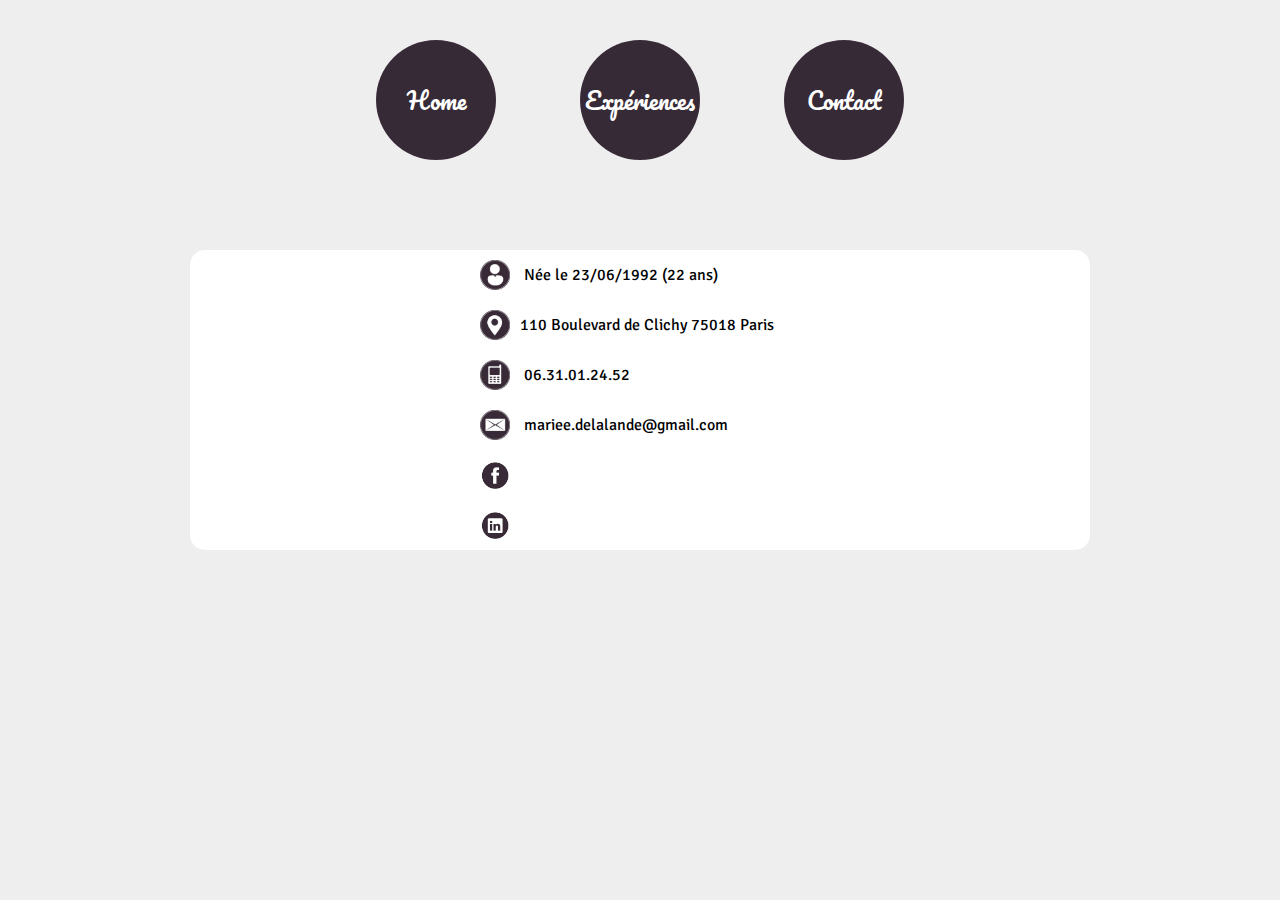
<file: contact.html>
<!DOCTYPE html>
<html lang="en">
<head>
    <meta charset="UTF-8">
    <title>Contact</title>
     <link rel="stylesheet" href="style.css">
</head>
<body>
        <header> 
        <link href='http://fonts.googleapis.com/css?family=Signika:400,600' rel='stylesheet' type='text/css'>
        <link href='http://fonts.googleapis.com/css?family=Pacifico' rel='stylesheet' type='text/css'>
      <nav>
           <ul>
               <li>
                  <a href="index.html">
                   <div class="moncercle">
                   Home   
                    </div>
                    </a>
                 </li>
                 
                 <li>
                 <a href="experience.html">
                 <div class="moncercle">
                 Expériences
                 </div>
                 </a>
               </li>
                 
                  <li>
                  <a href="contact.html">
                 <div class="moncercle">
                 Contact
                 </div>
                 </a>
                 </li>
           </ul>
       </nav>
   </header>
   
   <main>
    <link href='http://fonts.googleapis.com/css?family=Signika:400,600' rel='stylesheet' type='text/css'>
        <link href='http://fonts.googleapis.com/css?family=Amatic+SC:700' rel='stylesheet' type='text/css'>
   
   <div class="rectangle1">
   <ul>
<div class="Icones">
   <li> <img src="images/Moi.jpg" width="30px"> Née le 23/06/1992 (22 ans) </li>   </div>
   
   <div class="Icones">
   <li> <img src="images/Lieu.jpg" width="30px">110 Boulevard de Clichy 75018 Paris </li> </div>
   
   <div class="Icones">
   <li> <img src="images/Telephone.jpg"width="30px"> 06.31.01.24.52</li> </div>
   
   <div class="Icones">
   <li><img src="images/Mail.jpg" width="30px"> mariee.delalande@gmail.com</li> </div>
   
   <div class="Icones">
    <li> <a href="http://www.facebook.com/marie.delalande" title="facebook.com"> <img src="images/Image%20Facebook.jpg" width="30px"> </a>  </li> </div>
    
    <div class="Icones">
    <li> <a href="http://www.linkedin.com/home" title="http://www.linkedin.com/home"> <img src="images/Linkedin.jpg" width="30px"> </a></li> </div>
    
    </div>
    
    </ul>
    
    </main>
    
</body>
</html>
</file>
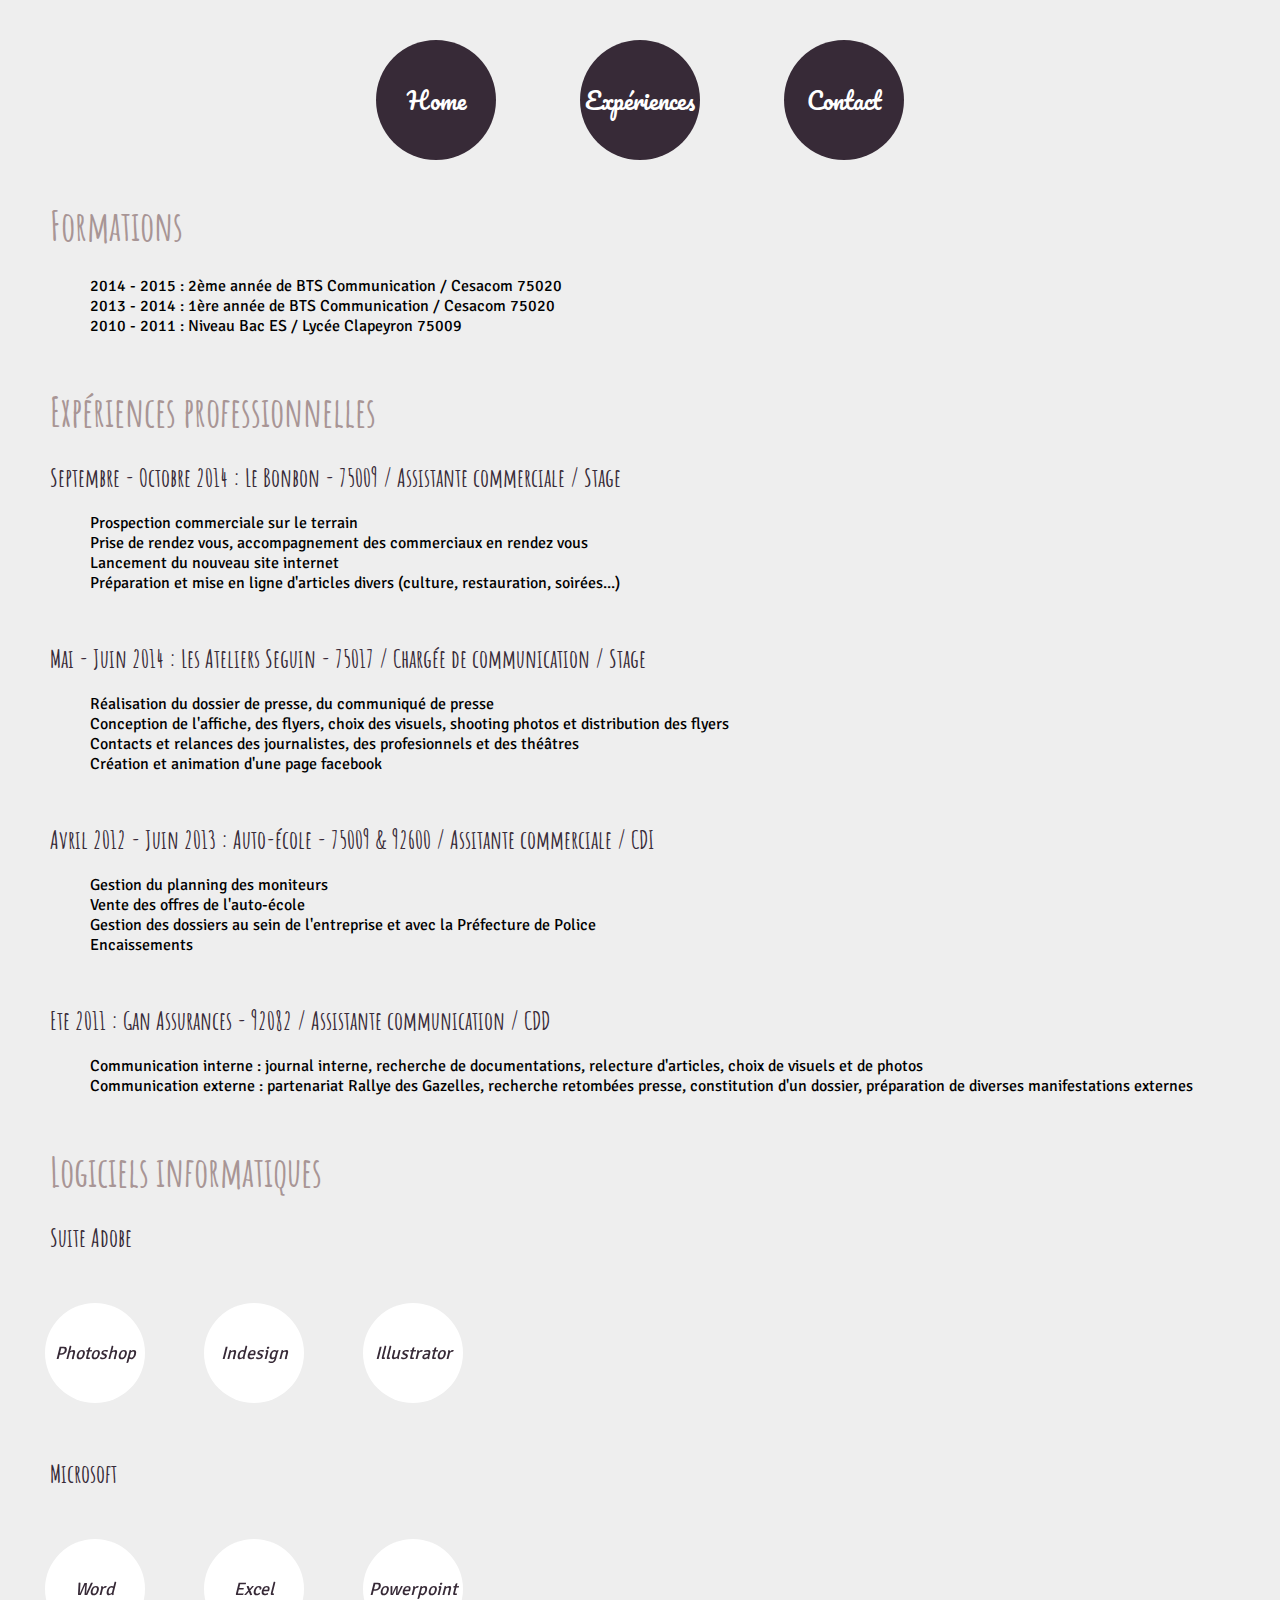
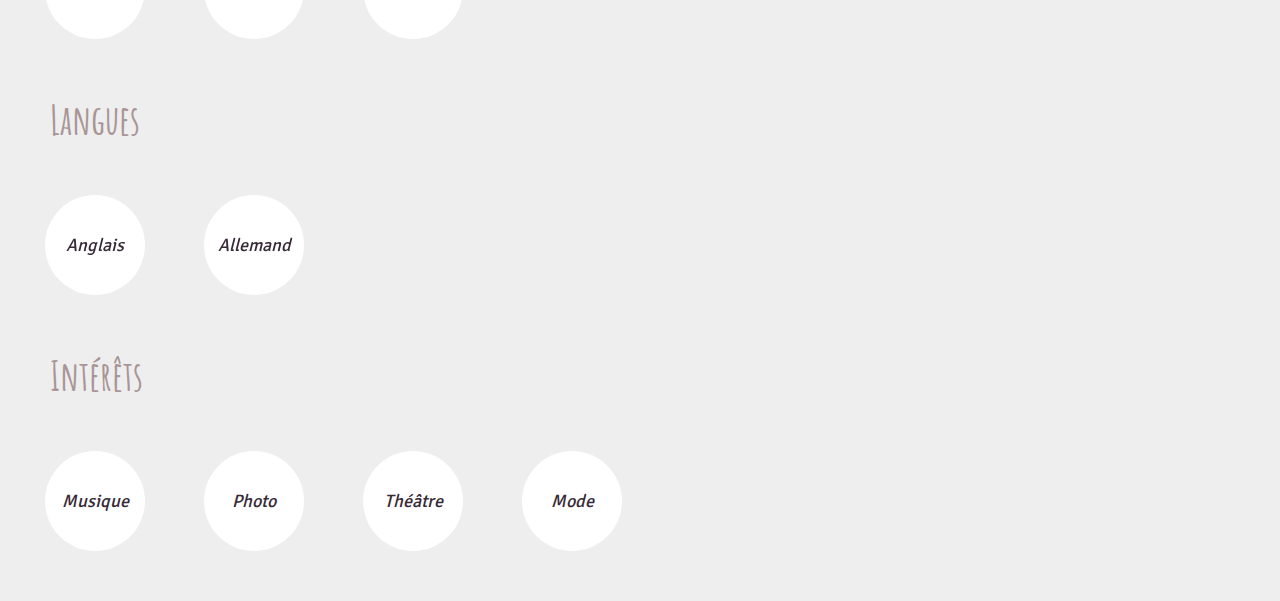
<file: experience.html>
<!DOCTYPE html>
<html lang="en">
<head>
    <meta charset="UTF-8">
    <title>Expérience</title>
     <link rel="stylesheet" href="style.css">
     
</head>
<body>
        <header> 
        
       <nav>
           <ul>
               <li>
                  <a href="index.html">
                   <div class="moncercle">
                   Home   
                    </div>
                    </a>
                 </li>
                 
                 <li>
                 <a href="experience.html">
                 <div class="moncercle">
                 Expériences
                 </div>
                 </a>
               </li>
                 
                  <li>
                  <a href="contact.html">
                 <div class="moncercle">
                 Contact
                 </div>
                 </a>
                 </li>
           </ul>
       </nav>
   </header>
   <main>
   <link href='http://fonts.googleapis.com/css?family=Signika:400,600' rel='stylesheet' type='text/css'>
        <link href='http://fonts.googleapis.com/css?family=Amatic+SC:700' rel='stylesheet' type='text/css'>
        <link href='http://fonts.googleapis.com/css?family=Pacifico' rel='stylesheet' type='text/css'>
    <h2>Formations</h2>
    <ul>
    <div class="formations">
    <li>2014 - 2015 : 2ème année de BTS Communication / Cesacom 75020</li>
    <li>2013 - 2014 : 1ère année de BTS Communication / Cesacom 75020</li>
    <li>2010 - 2011 : Niveau Bac ES / Lycée Clapeyron 75009</li>
        </div>
    </ul>
    
    
    <h2>Expériences professionnelles</h2>
    <h3>Septembre - Octobre 2014 : Le Bonbon - 75009 / Assistante commerciale / Stage</h3>
    <ul>
    <div class="experiencespro">
    <li>Prospection commerciale sur le terrain </li>
    <li>Prise de rendez vous, accompagnement des commerciaux en rendez vous </li>
    <li>Lancement du nouveau site internet</li>
    <li>Préparation et mise en ligne d'articles divers (culture, restauration, soirées...)</li>
        </div>
    
    </ul>
    
    <h3>Mai - Juin 2014 : Les Ateliers Seguin - 75017 / Chargée de communication / Stage</h3>
    <ul>
    <div class="experiencespro">
    <li>Réalisation du dossier de presse, du communiqué de presse </li>
    <li>Conception de l'affiche, des flyers, choix des visuels, shooting photos et distribution des flyers</li>
    <li>Contacts et relances des journalistes, des profesionnels et des théâtres</li>
    <li>Création et animation d'une page facebook</li>
       </div>
       </ul>
    
    <h3>Avril 2012 - Juin 2013 : Auto-école - 75009 & 92600 / Assitante commerciale / CDI</h3>
    <ul>
    <div class="experiencespro">
    <li>Gestion du planning des moniteurs</li>
    <li>Vente des offres de l'auto-école</li>
    <li>Gestion des dossiers au sein de l'entreprise et avec la Préfecture de Police </li>
    <li>Encaissements</li>
        </div>
    </ul>
    
    <h3>Ete 2011 : Gan Assurances - 92082 / Assistante communication / CDD </h3>
    <ul>
    <div class="experiencespro">
    <li>Communication interne : journal interne, recherche de documentations, relecture d'articles, choix de visuels et de photos</li>
    <li>Communication externe : partenariat Rallye des Gazelles, recherche retombées presse, constitution d'un dossier, préparation de diverses manifestations externes </li>
        </div>
    </ul>
    
    <h2>Logiciels informatiques</h2>
    <h3>Suite Adobe</h3>
    <ul>
    
    <li class="logiciels">
        <div class="competences-niveau" style="height:60%">
        </div>
        <span class="mot">Photoshop </span> 
        </li>
        
    <li class="logiciels">
        <div class="competences-niveau" style="height:75%">
        </div>
    <span class="mot">Indesign </span> 
        </li>
        
    <li class="logiciels">
        <div class="competences-niveau" style="height:50%">
        </div>
    <span class="mot">Illustrator</span>
        </li>
    
    </ul>
    

    <h3>Microsoft</h3>
    <ul>
    <li class="logiciels">
        <div class="competences-niveau" style="height:100%">
        </div>
        <span class="mot">Word</span>
    </li>
    
    <li class="logiciels">
        <div class="competences-niveau" style="height:80%">
        </div>
        <span class="mot">Excel</span>
        </li>
        
    <li class="logiciels">
        <div class="competences-niveau" style="height:80%">
        </div>
    <span class="mot">Powerpoint</span>
       </li> 
        </ul>
     
    <h2>Langues</h2>
    <ul>
      
       <li class="logiciels">
        <div class="competences-niveau" style="height:30%">
        </div>
        <span class="mot">Anglais</span>
        </li>
        
    <li class="logiciels">
        <div class="competences-niveau" style="height:20%">
        </div>
    <span class="mot">Allemand</span>
       </li> 
        
    </ul>
    
    <h2>Intérêts</h2>
    <ul>
     <div class="loisir">
        <li>Musique
        </li> </div>
        <div class="loisir">
        <li>Photo</li> </div>
        </div>
        <div class="loisir">
        <li>Théâtre</li> </div>
        </div>
        <div class="loisir">
        <li>Mode</li> </div>
        </div>
      
        
        </div>
    </ul>
    
     </main>
    
    
</body>
</html>
</file>
<file: style.css>
* {      
    margin:0px auto;
    padding:0px auto;
    -webkit-box-sizing:border-box;
    -moz-box-sizing:border-box;
    box-sizing: border-box;

}


Body { margin :0px;
background-image:url(images/fond%20cv.png);}

ul {margin: 50px;
    font-family:'Signika', sans-serif; 
    
}
    

header a {color:white ;
text-decoration:none;
font-family: 'Pacifico', cursive;
font-size: 23px;
text-align: center;}


.moncercle{
background:#372A37;
margin:40px;
border-radius:50%;
width:120px;
height:120px;
line-height: 120px;
display: inline-block;
text-align: center; 
transition: all .5s linear;}


.moncercle:hover {
    background-color:rgba(169,147,146,0.3) ;
    transform: rotate(360deg);}

header ul {
    margin:0;
    padding:0;
    text-align:center;}

header li {
    display: inline-block;
    text-align: center;
    font-family:'Signika', sans-serif;}


.cerclephoto {
    overflow:hidden;
    border-radius:120px;
    width:180px;
    height:180px;
    margin-top:-440px;
   
    transform:translateY(10%)}

main .rectangle {
    background: white;
    margin-top: 4%;
    height:450px ;
    width:90%;
    border-radius:15px;}


.plaquette {
    list-style-type: none;
    display: inline-block;
    padding-left:85px;
    margin-top:277px;}

.etudiante {
    font-family:'Amatic SC', cursive;
    font-size:35px;
    text-align:justify;
    position: absolute;
    top:470px;
    right:90px;}

.marie {
    font-family:'Amatic SC', cursive;
    font-size:70px;
    text-align:justify;
    position: absolute;
    top:433px;
    left:90px;
    border-bottom : 4px solid #372A37;
    width:1000px;}
    
   

h3 {
    font-family:'Amatic SC', cursive;
    font-size:25px;
    margin-top: 25px;
    color: #372A37;
    margin-left:50px;}


 h2 {
    font-family:'Amatic SC', cursive;
    font-size:40px;
    margin-left: 50px;
     color:#A89595;}


.formations {
    list-style-type: none;
    margin-top: -25px; }
    

.experiencespro {
    list-style-type: none;
    margin-top: -30px; }

.logiciels {
    list-style-type: none;
    background:white;
    border-radius:50%;
    width:100px;
    height:100px;
    display: inline-block;
    text-align: center;
    line-height: 100px;
    margin-left:-45px;
    margin-right: 100px;
    color:#372A37;
    font-style:oblique;
    font-size:18px;
    overflow: hidden;
    position:relative;
    -webkit-transform-style: preserve-3d;
    -webkit-transform: translate3d(0,0,0);}

.competences-niveau{
    width:100%;
    background-color:rgba(169,147,146,0.3) ;
    position:absolute;
    bottom:0;
    transform:translateY(100%);
    transition:all 1s ease;}

.logiciels .mot{
    position:absolute;
    top:0%;
    left:5%;
    right:5%;}

.logiciels:hover .competences-niveau{
    transform:translateY(0);}
    
    
.langues1 {
     list-style-type: none;
    background:white;
    border-radius:50%;
    width:100px;
    height:100px;
    display: inline-block;
    text-align: center;
    line-height: 100px;
    margin-left:-45px;
    margin-right: 100px;
    color:#372A37;
    font-style:oblique;
    font-size:18px;}
    

.loisir {
    list-style-type: none;
    background:white;
    border-radius:50%;
    width:100px;
    height:100px;
    display: inline-block;
    text-align: center;
    line-height: 100px;
    margin-left:-45px;
    margin-right: 100px;
    color:#372A37;
    font-style:oblique;
    font-size:18px;}


.Icones {
    list-style-type: none;
    line-height: 50px;
    font-family:'Signika', sans-serif;
    font-size:16px;
    left:50px;
    
}

.Icones img{
    position:relative;
    top:10px;
    margin-right:210px;
    left:200px;}
    

.rectangle1 {
    background: white;
    margin-top: 6px;
    height:300px ;
    width:900px;
    border-radius:15px;}

.adjectifs {
    display:inline-block;
    font-family: 'Pacifico', cursive;
    margin-left:80px;
    padding-top:-200px; }
</file>
